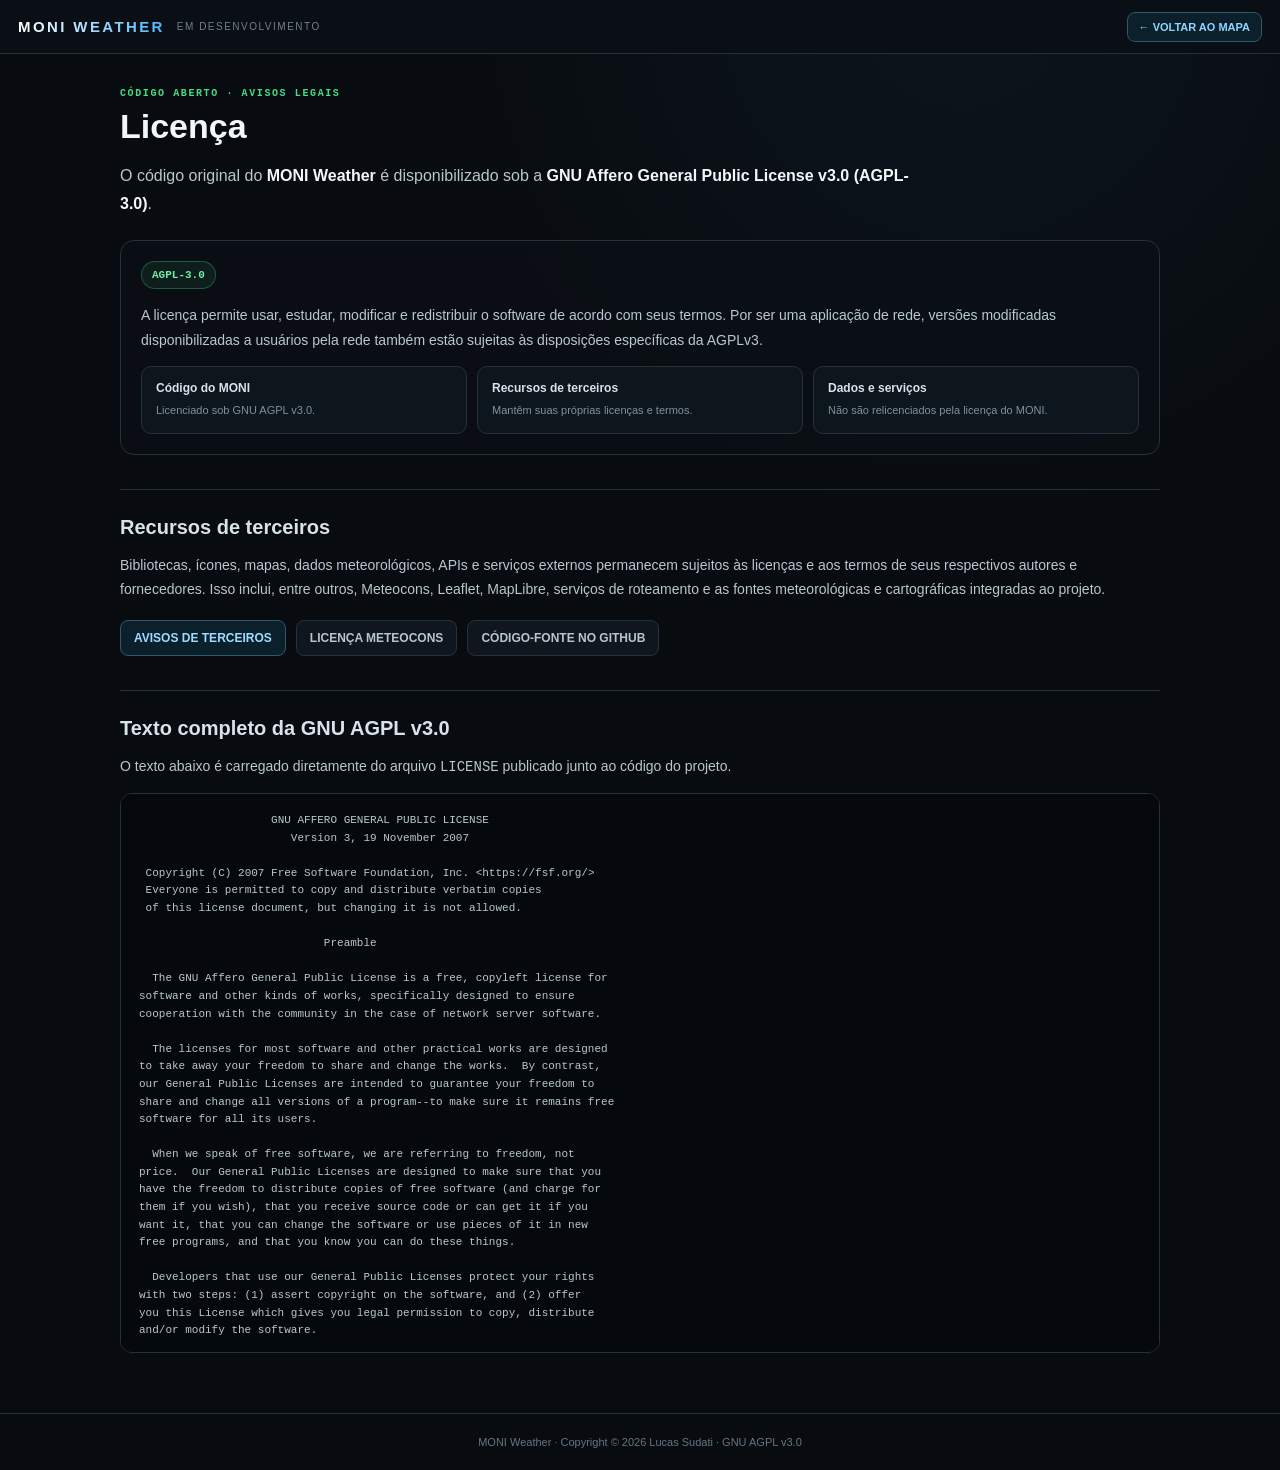
<file: license.html>
<!doctype html>
<html lang="pt-BR">
<head>
  <meta charset="utf-8">
  <meta name="viewport" content="width=device-width,initial-scale=1">
  <meta name="theme-color" content="#080d12">
  <title>Licença — MONI Weather</title>
  <style>
    :root{--bg:#080b0f;--panel:#0b1016;--line:#26313d;--text:#d8e2ea;--mut:#7f919f;--acc:#4ab8ff;--green:#43df86}
    *{box-sizing:border-box}html{background:var(--bg);color:var(--text);font-family:Inter,Segoe UI,Arial,sans-serif}body{margin:0;min-height:100vh;background:radial-gradient(circle at 75% 0,rgba(74,184,255,.06),transparent 32%),var(--bg)}
    header{height:54px;display:flex;align-items:center;justify-content:space-between;padding:0 18px;background:rgba(11,16,22,.92);border-bottom:1px solid var(--line);position:sticky;top:0;z-index:5;backdrop-filter:blur(12px)}
    .brand{display:flex;align-items:center;gap:12px}.brand b{letter-spacing:.16em;background:linear-gradient(90deg,#fff,var(--acc));-webkit-background-clip:text;background-clip:text;color:transparent;font-size:15px}.brand span{color:#70808e;font-size:10px;letter-spacing:1.5px}.back{color:#8ed5ff;text-decoration:none;border:1px solid #31576a;background:#0b202b;border-radius:8px;padding:8px 11px;font-size:11px;font-weight:800}
    main{width:min(1040px,calc(100% - 32px));margin:34px auto 60px}.eyebrow{font:700 10px Consolas,monospace;letter-spacing:.16em;color:var(--green)}h1{font-size:34px;margin:8px 0 10px;color:#f2f7fa}h2{font-size:20px;margin:34px 0 12px;padding-top:26px;border-top:1px solid var(--line)}p,li{font-size:14px;line-height:1.75;color:#b9c7d1}strong{color:#f2f7fa}.lead{font-size:16px;max-width:800px}.card{margin:22px 0;padding:20px;border:1px solid var(--line);border-radius:14px;background:rgba(11,16,22,.8)}
    .license-badge{display:inline-flex;align-items:center;gap:8px;padding:7px 10px;border:1px solid rgba(67,223,134,.3);border-radius:99px;background:rgba(67,223,134,.08);color:#73e9a7;font:700 11px Consolas,monospace}.grid{display:grid;grid-template-columns:repeat(3,1fr);gap:10px;margin-top:14px}.mini{padding:14px;border:1px solid var(--line);border-radius:10px;background:#0d151d}.mini b{display:block;font-size:12px;margin-bottom:5px}.mini span{font-size:11px;line-height:1.5;color:var(--mut)}
    .actions{display:flex;flex-wrap:wrap;gap:10px;margin:18px 0}.btn{display:inline-block;color:#9edcff;text-decoration:none;border:1px solid #31576a;background:#0b202b;border-radius:8px;padding:10px 13px;font-size:12px;font-weight:800}.btn.secondary{background:#10161d;color:#b7c5cf;border-color:var(--line)}
    pre{white-space:pre-wrap;word-break:break-word;margin:0;padding:18px;background:#05090d;border:1px solid var(--line);border-radius:12px;color:#b9c7d1;font:11px/1.6 Consolas,monospace;max-height:560px;overflow:auto}.loading{color:var(--mut)}footer{border-top:1px solid var(--line);padding:22px 16px;text-align:center;color:#667784;font-size:11px}a{color:#66c7ff}
    @media(max-width:700px){header{padding:0 12px}.brand span{display:none}main{width:min(100% - 22px,1040px);margin-top:22px}h1{font-size:27px}.grid{grid-template-columns:1fr}.lead{font-size:14px}.back{padding:7px 9px}}
  </style>
</head>
<body>
<header>
  <div class="brand"><b>MONI WEATHER</b><span>EM DESENVOLVIMENTO</span></div>
  <a class="back" href="index.html">← VOLTAR AO MAPA</a>
</header>
<main>
  <div class="eyebrow">CÓDIGO ABERTO · AVISOS LEGAIS</div>
  <h1>Licença</h1>
  <p class="lead">O código original do <strong>MONI Weather</strong> é disponibilizado sob a <strong>GNU Affero General Public License v3.0 (AGPL-3.0)</strong>.</p>
  <div class="card">
    <span class="license-badge">AGPL-3.0</span>
    <p>A licença permite usar, estudar, modificar e redistribuir o software de acordo com seus termos. Por ser uma aplicação de rede, versões modificadas disponibilizadas a usuários pela rede também estão sujeitas às disposições específicas da AGPLv3.</p>
    <div class="grid">
      <div class="mini"><b>Código do MONI</b><span>Licenciado sob GNU AGPL v3.0.</span></div>
      <div class="mini"><b>Recursos de terceiros</b><span>Mantêm suas próprias licenças e termos.</span></div>
      <div class="mini"><b>Dados e serviços</b><span>Não são relicenciados pela licença do MONI.</span></div>
    </div>
  </div>

  <h2>Recursos de terceiros</h2>
  <p>Bibliotecas, ícones, mapas, dados meteorológicos, APIs e serviços externos permanecem sujeitos às licenças e aos termos de seus respectivos autores e fornecedores. Isso inclui, entre outros, Meteocons, Leaflet, MapLibre, serviços de roteamento e as fontes meteorológicas e cartográficas integradas ao projeto.</p>
  <div class="actions">
    <a class="btn" href="THIRD_PARTY_NOTICES.md">AVISOS DE TERCEIROS</a>
    <a class="btn secondary" href="METEOCONS-LICENSE.txt">LICENÇA METEOCONS</a>
    <a class="btn secondary" href="https://github.com/LucasSudati/moni-weather" target="_blank" rel="noopener">CÓDIGO-FONTE NO GITHUB</a>
  </div>

  <h2>Texto completo da GNU AGPL v3.0</h2>
  <p>O texto abaixo é carregado diretamente do arquivo <code>LICENSE</code> publicado junto ao código do projeto.</p>
  <pre id="licenseText" class="loading">Carregando LICENSE…</pre>
</main>
<footer>MONI Weather · Copyright © 2026 Lucas Sudati · GNU AGPL v3.0</footer>
<script>
fetch('LICENSE',{cache:'no-store'}).then(function(r){if(!r.ok)throw new Error();return r.text()}).then(function(t){var el=document.getElementById('licenseText');el.textContent=t;el.classList.remove('loading')}).catch(function(){var el=document.getElementById('licenseText');el.textContent='O arquivo LICENSE não pôde ser carregado nesta página. Consulte o texto oficial no repositório do MONI Weather.';el.classList.remove('loading')});
</script>
</body>
</html>
</file>
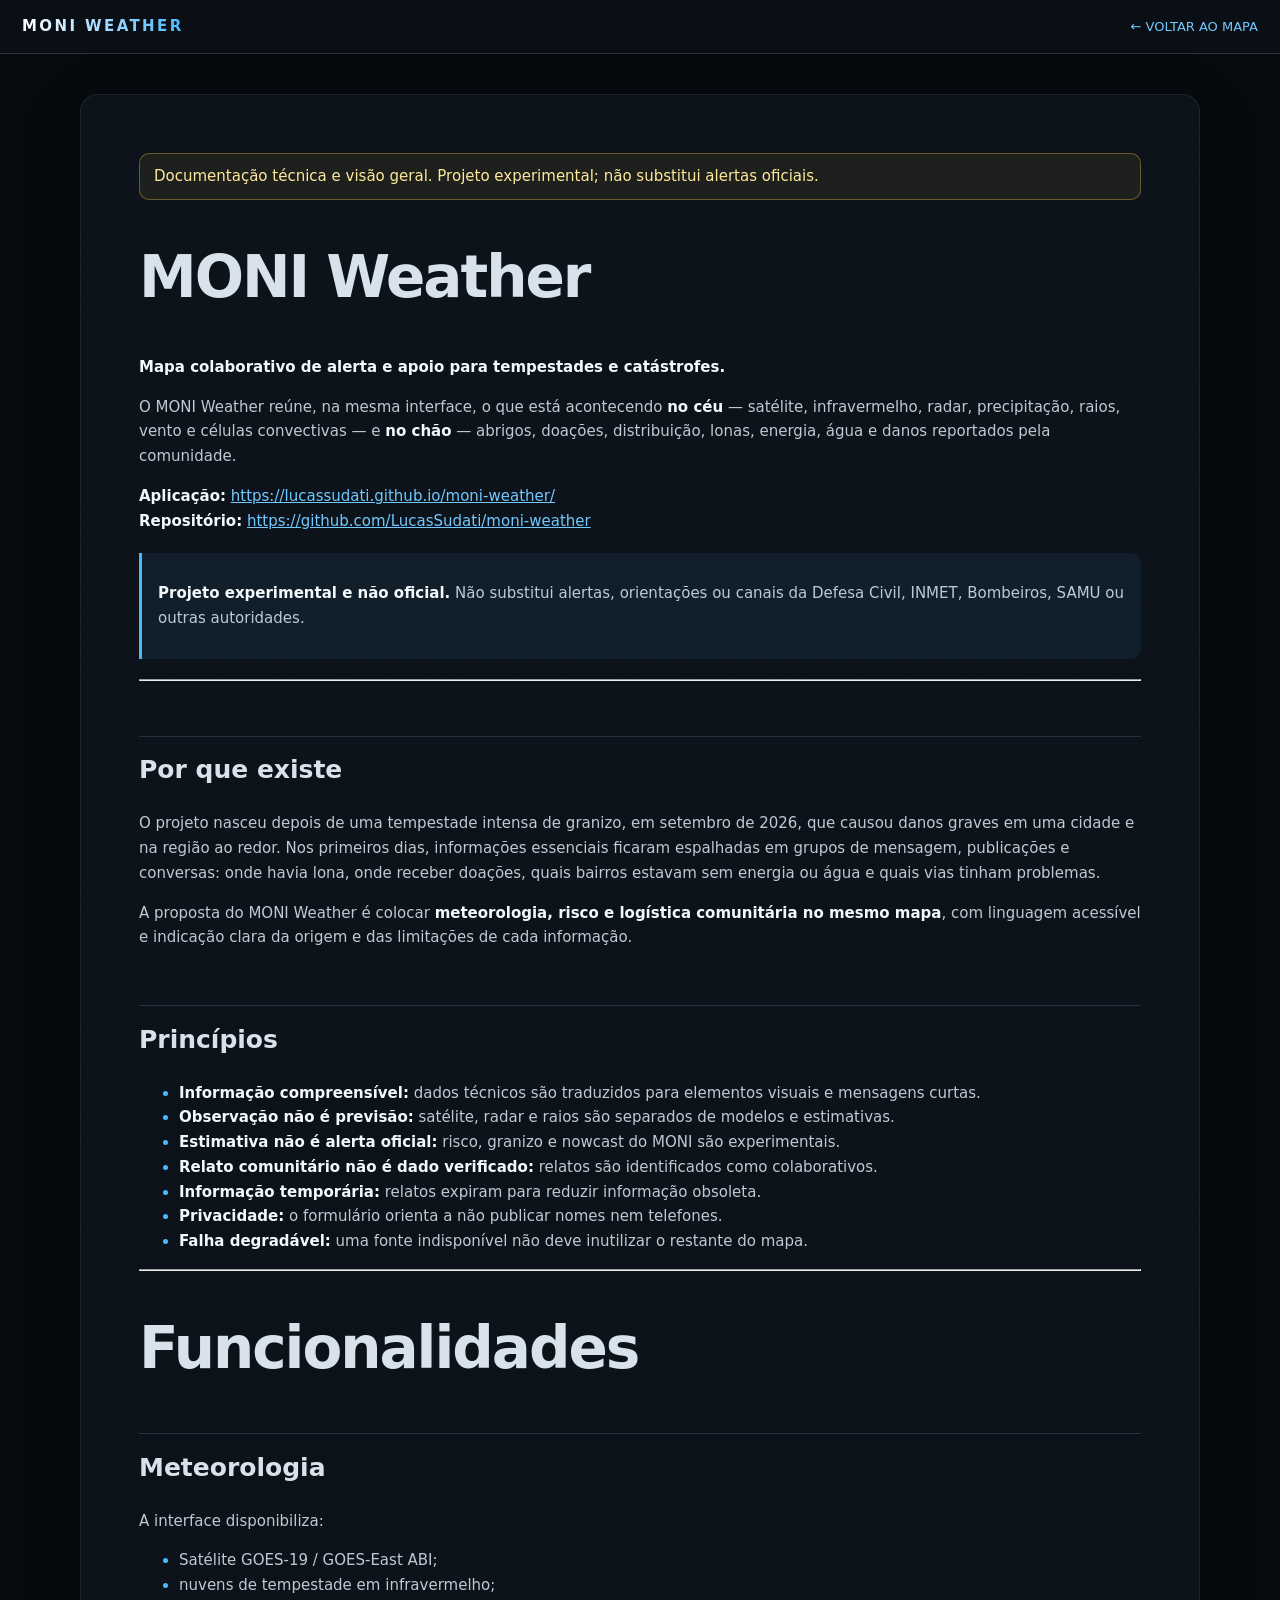
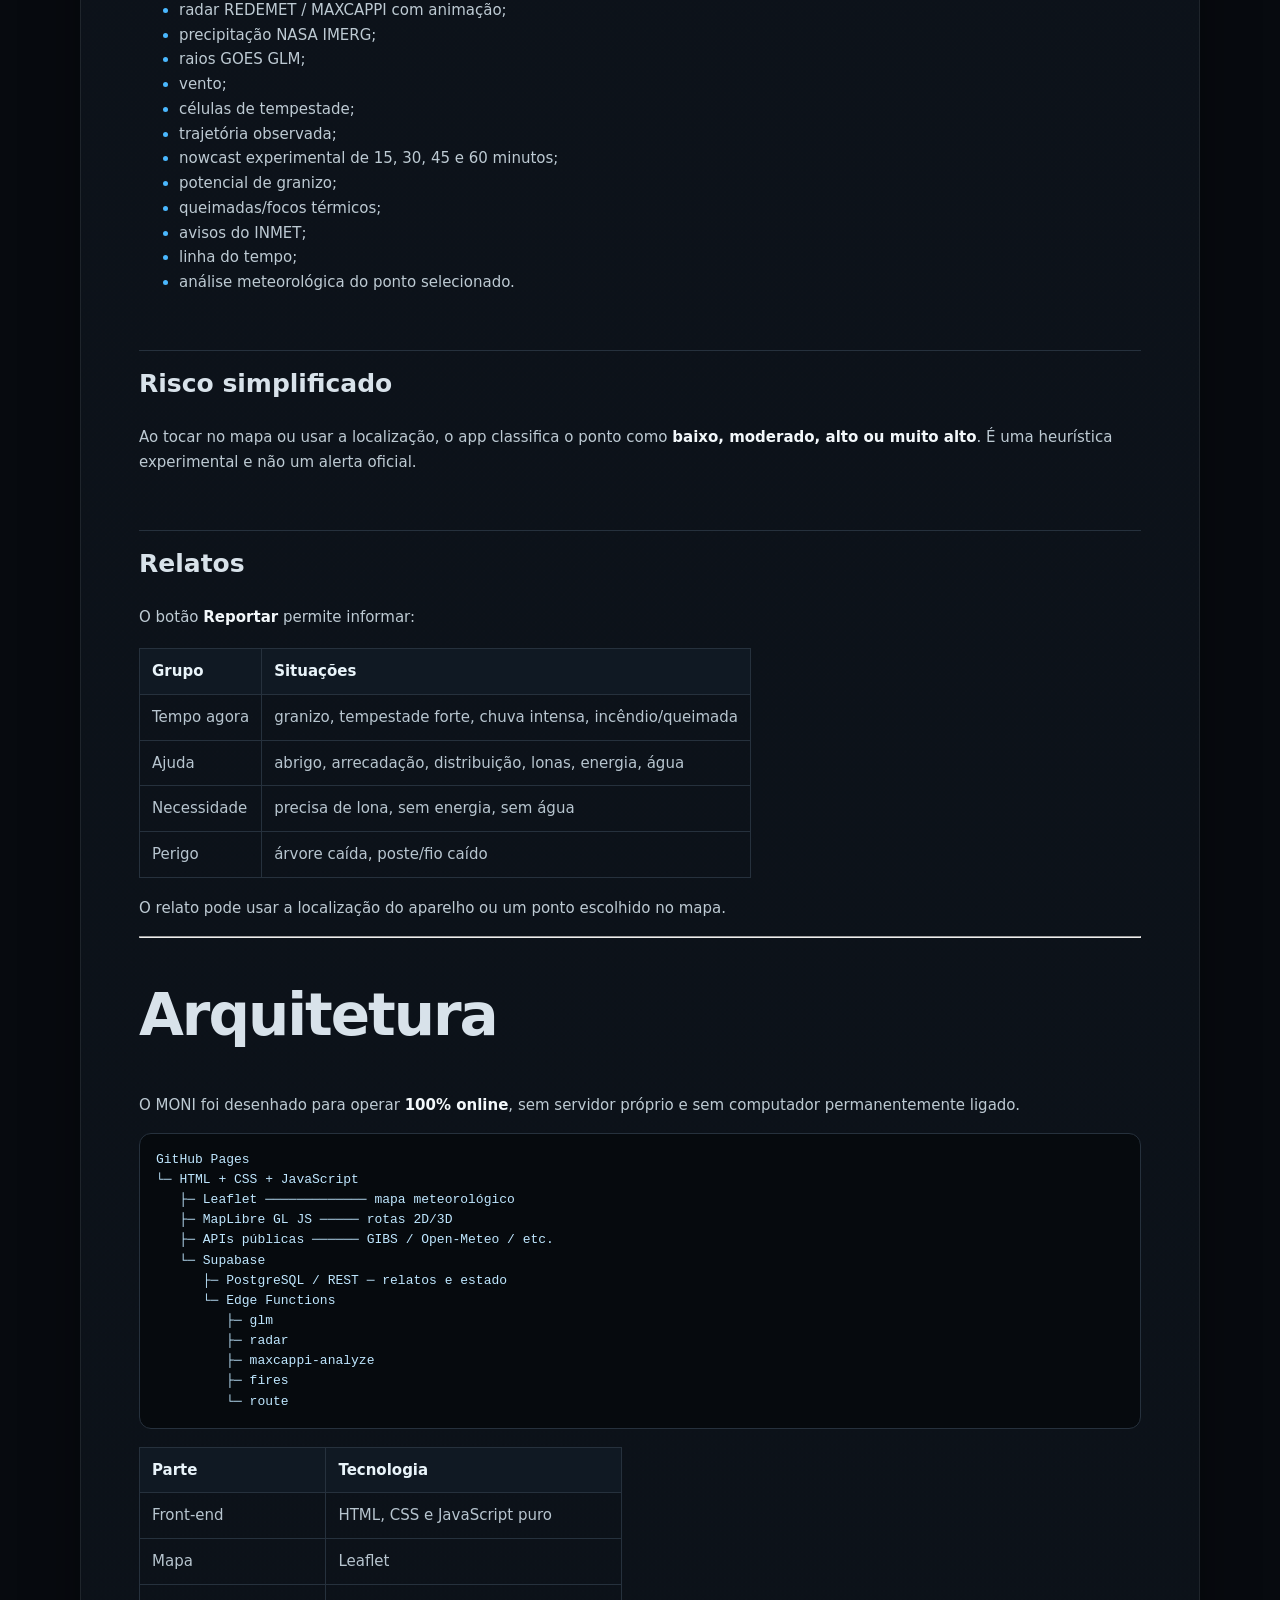
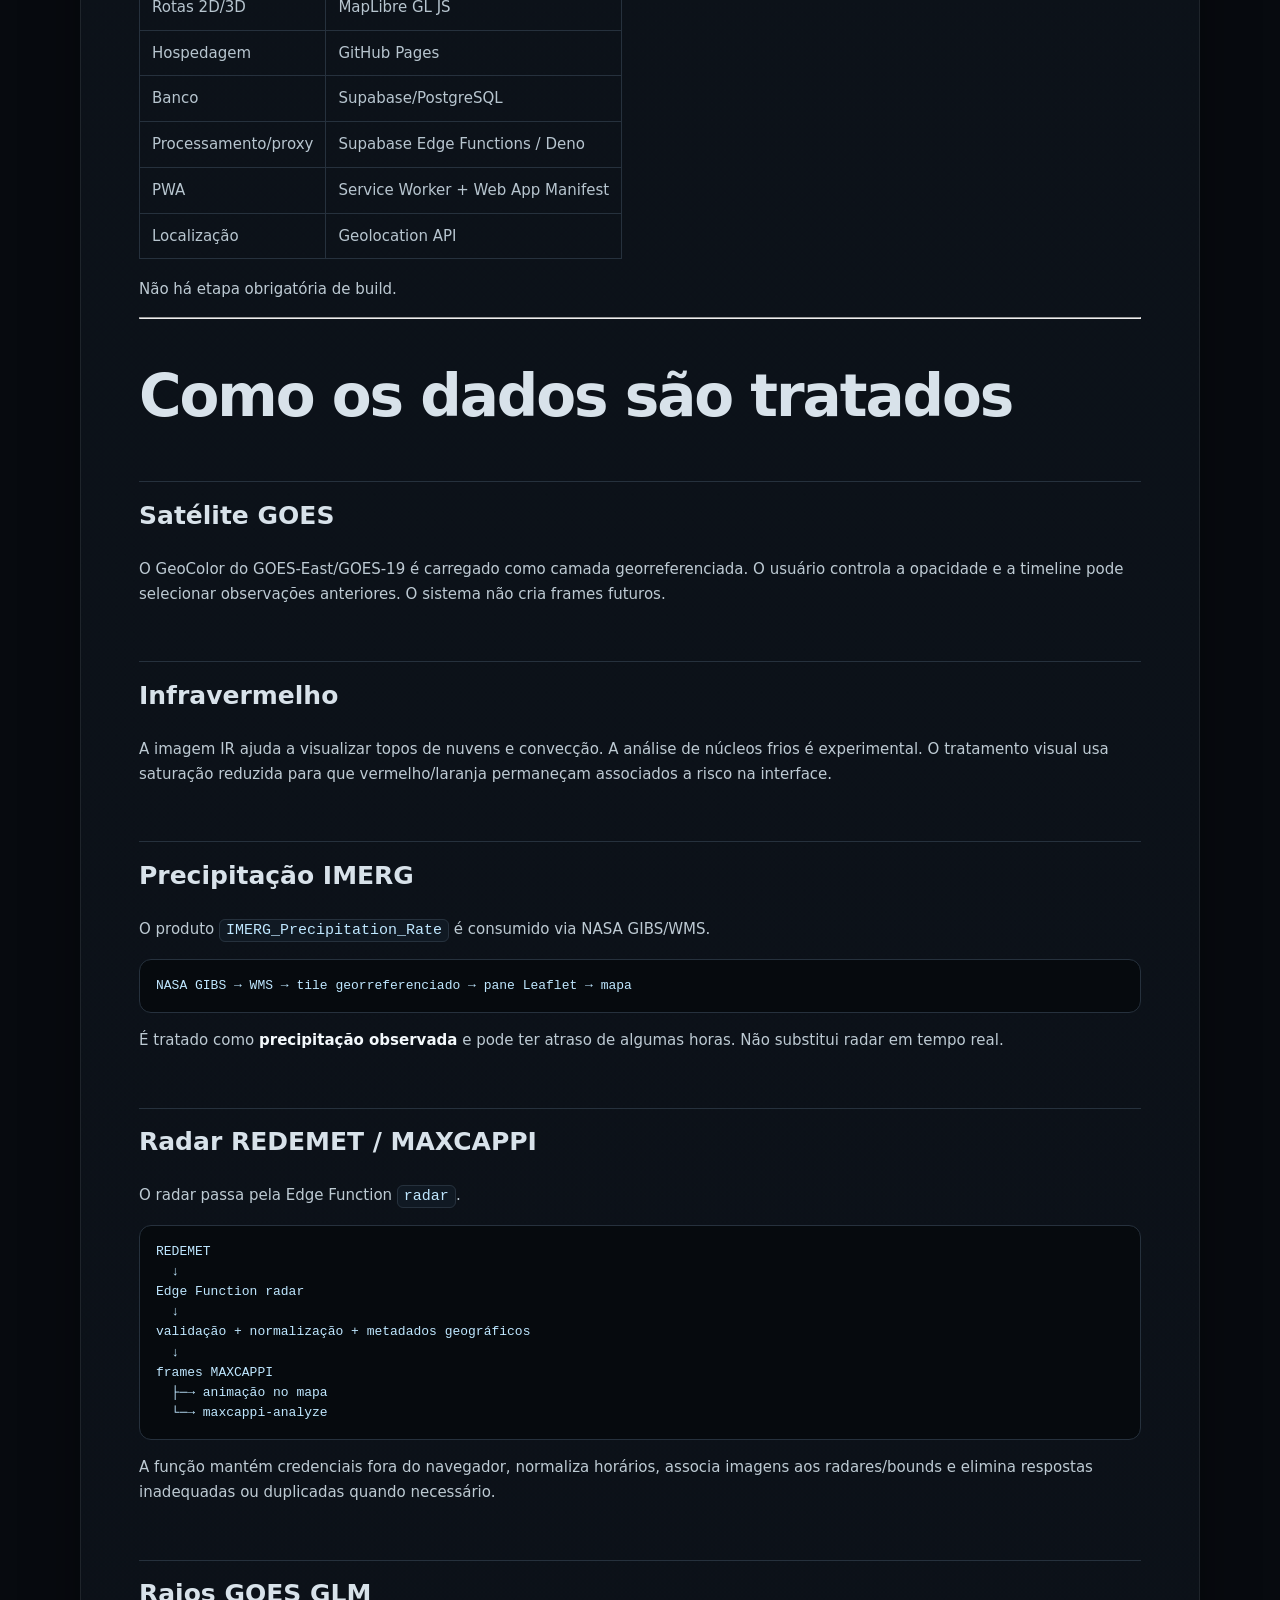
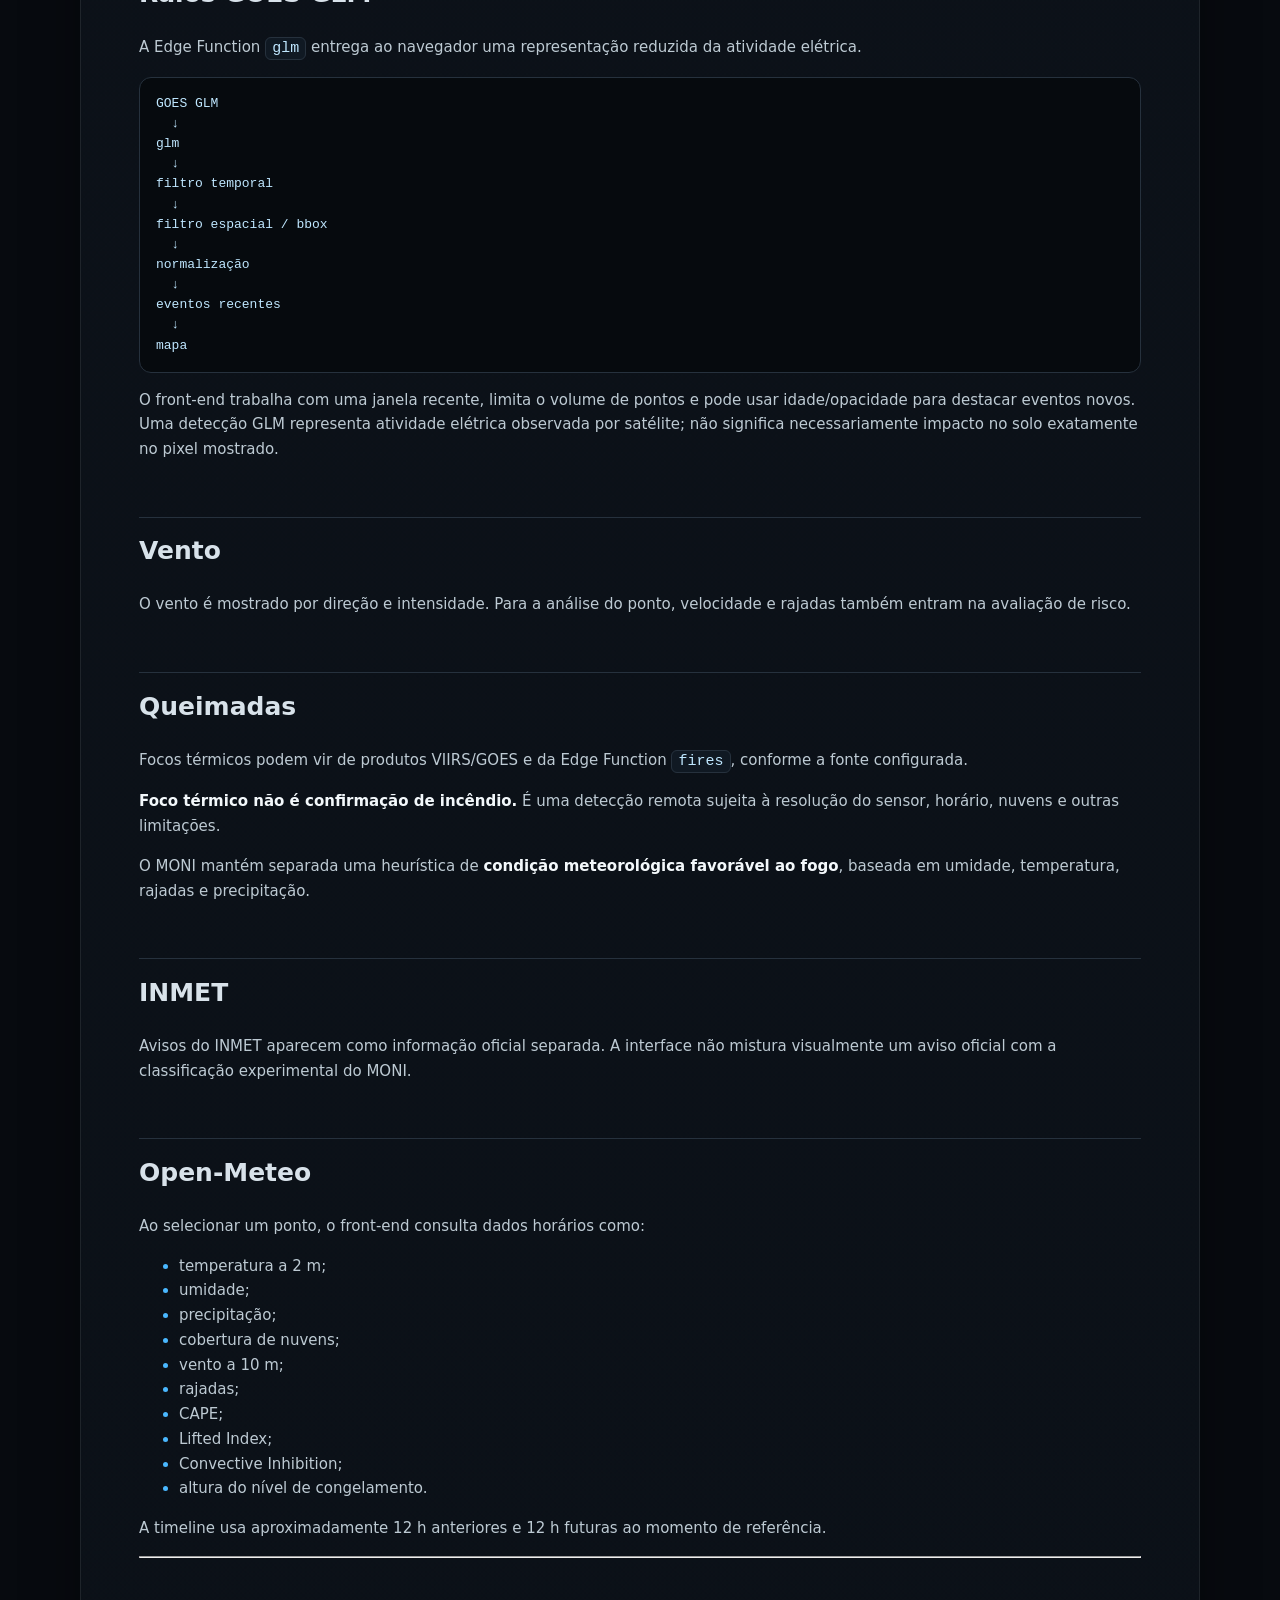
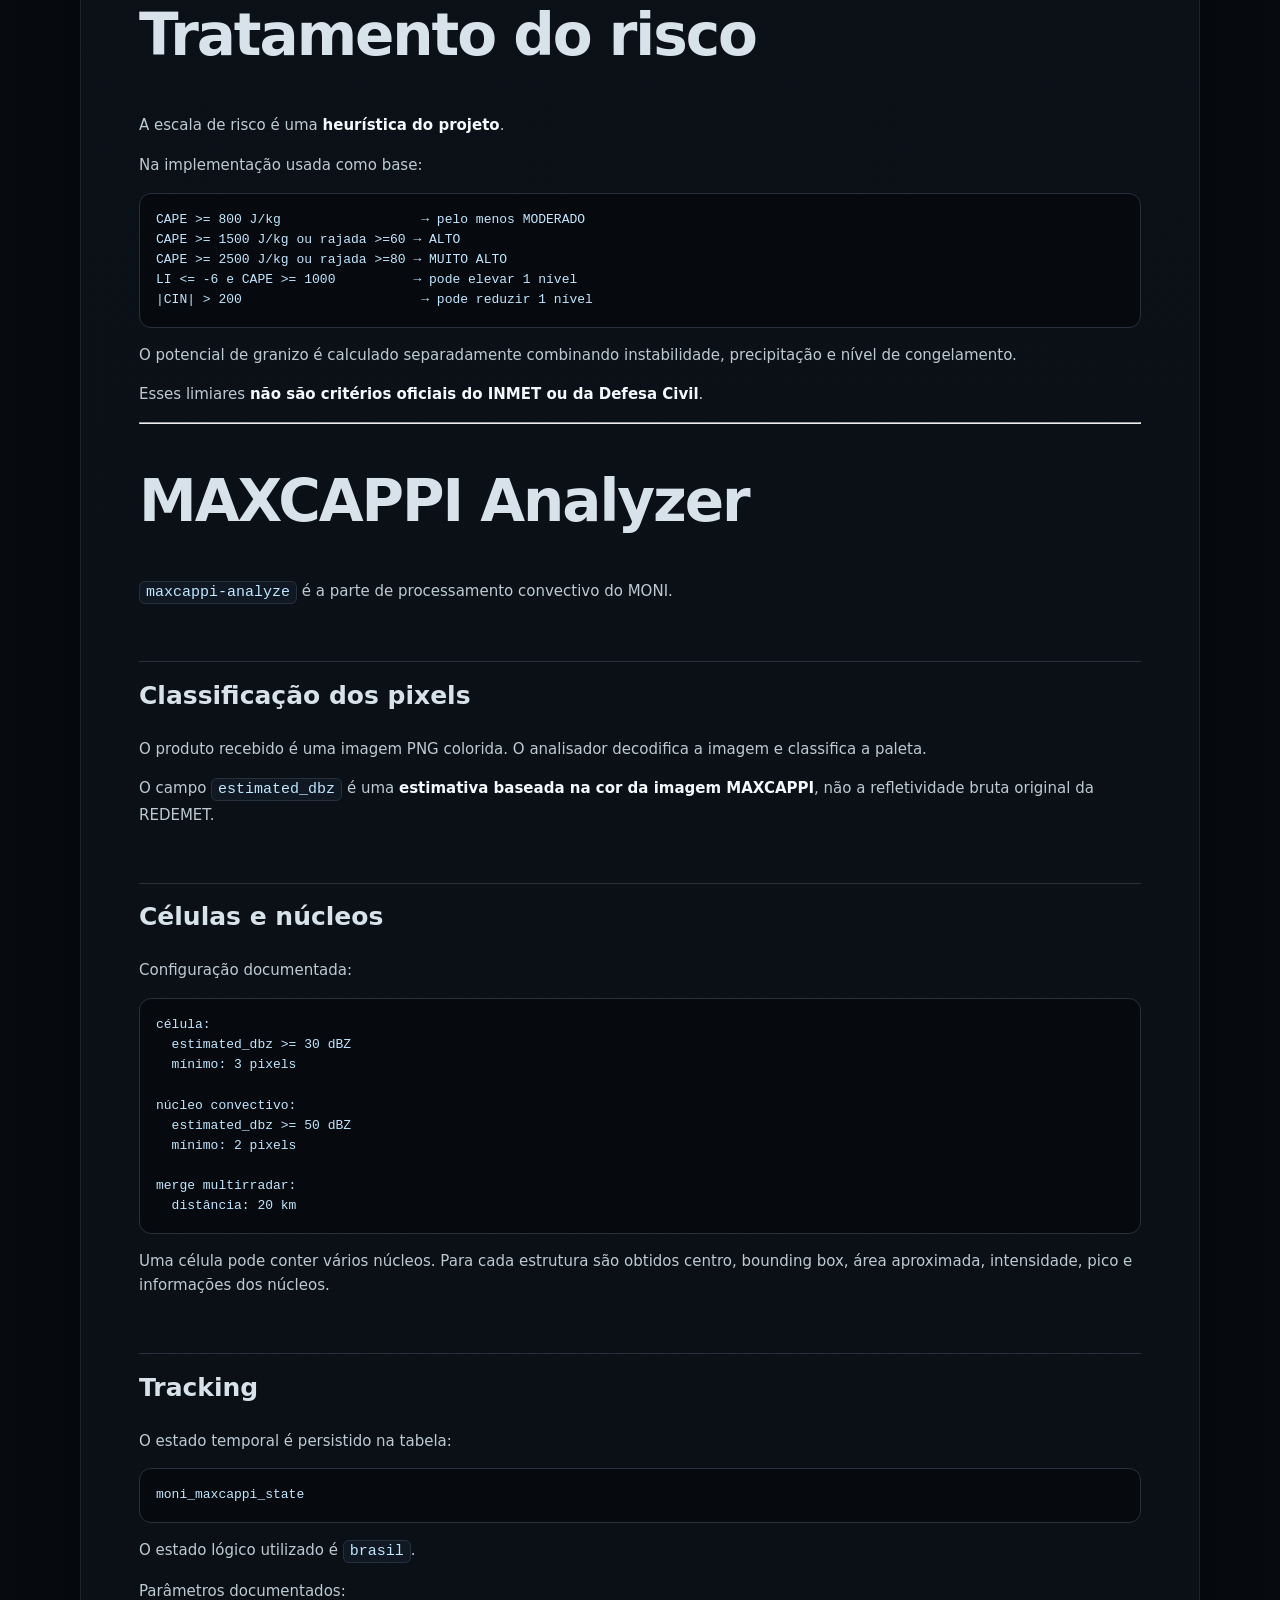
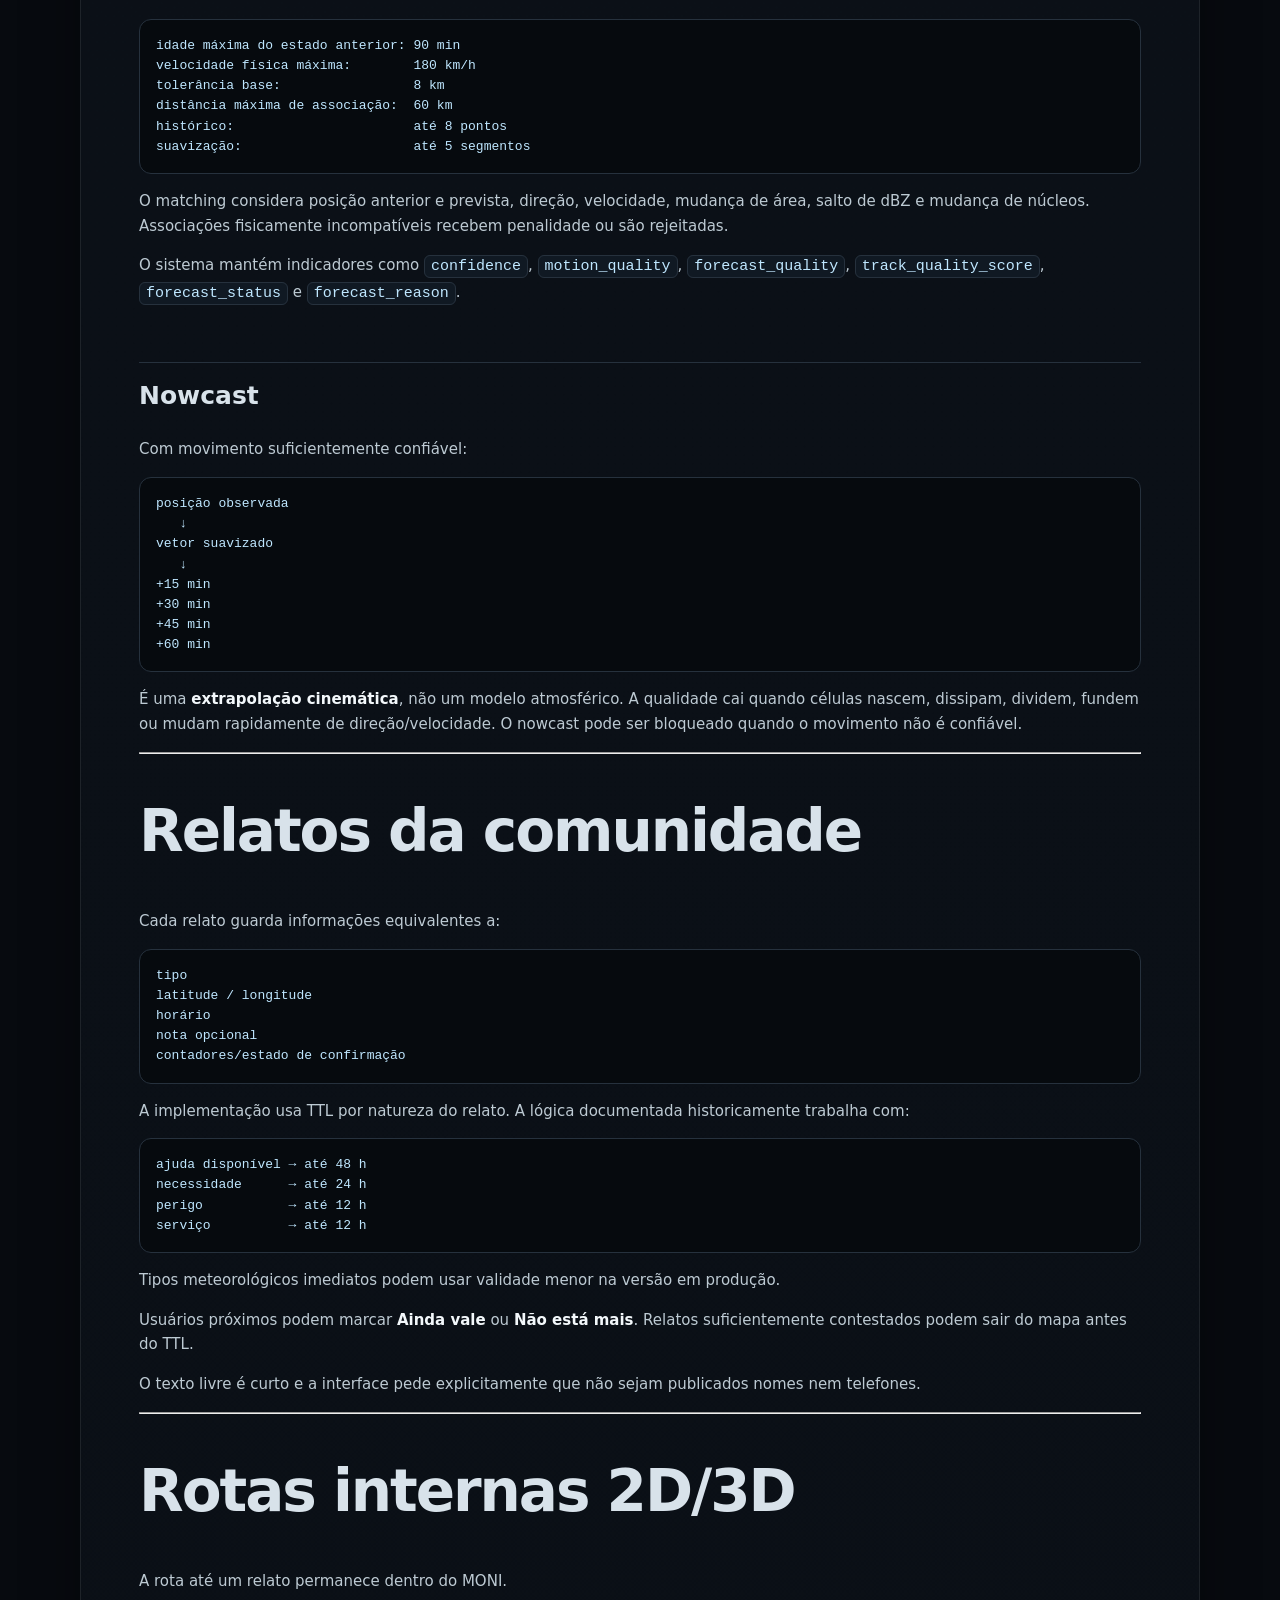
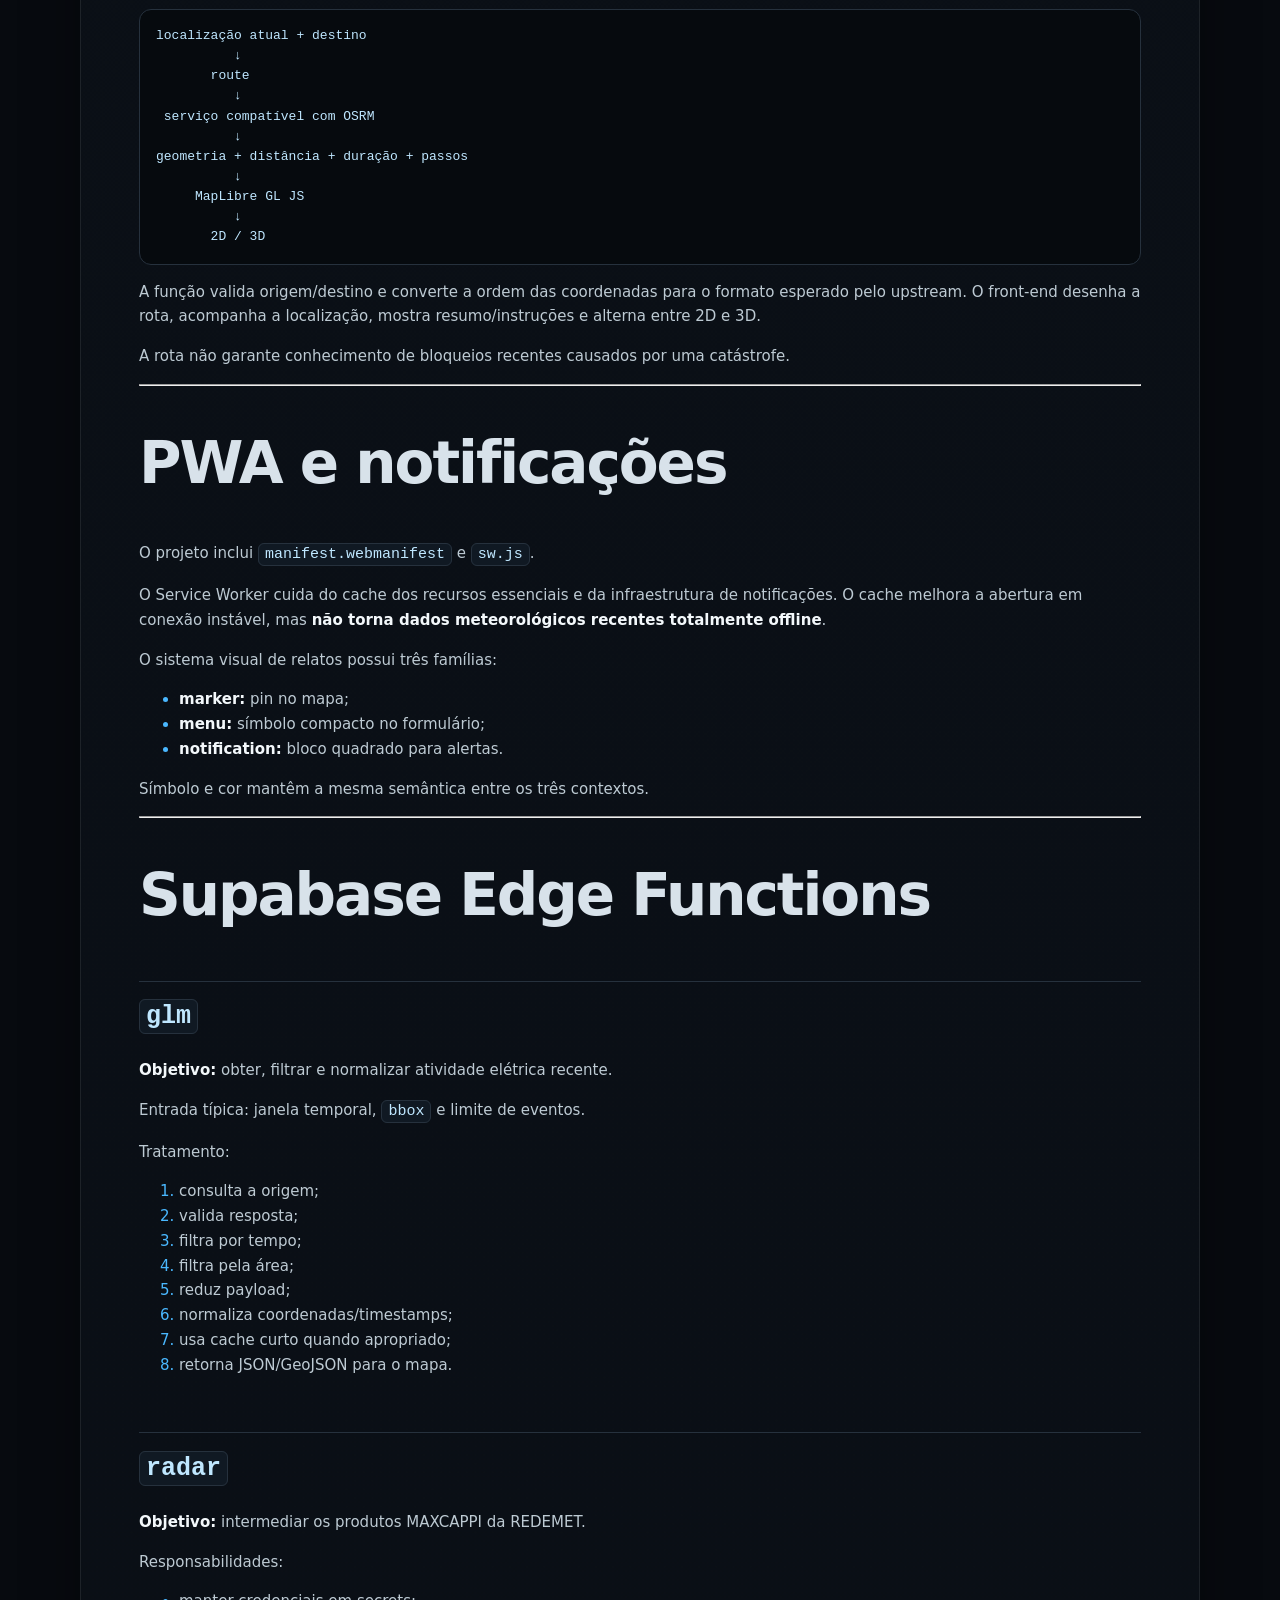
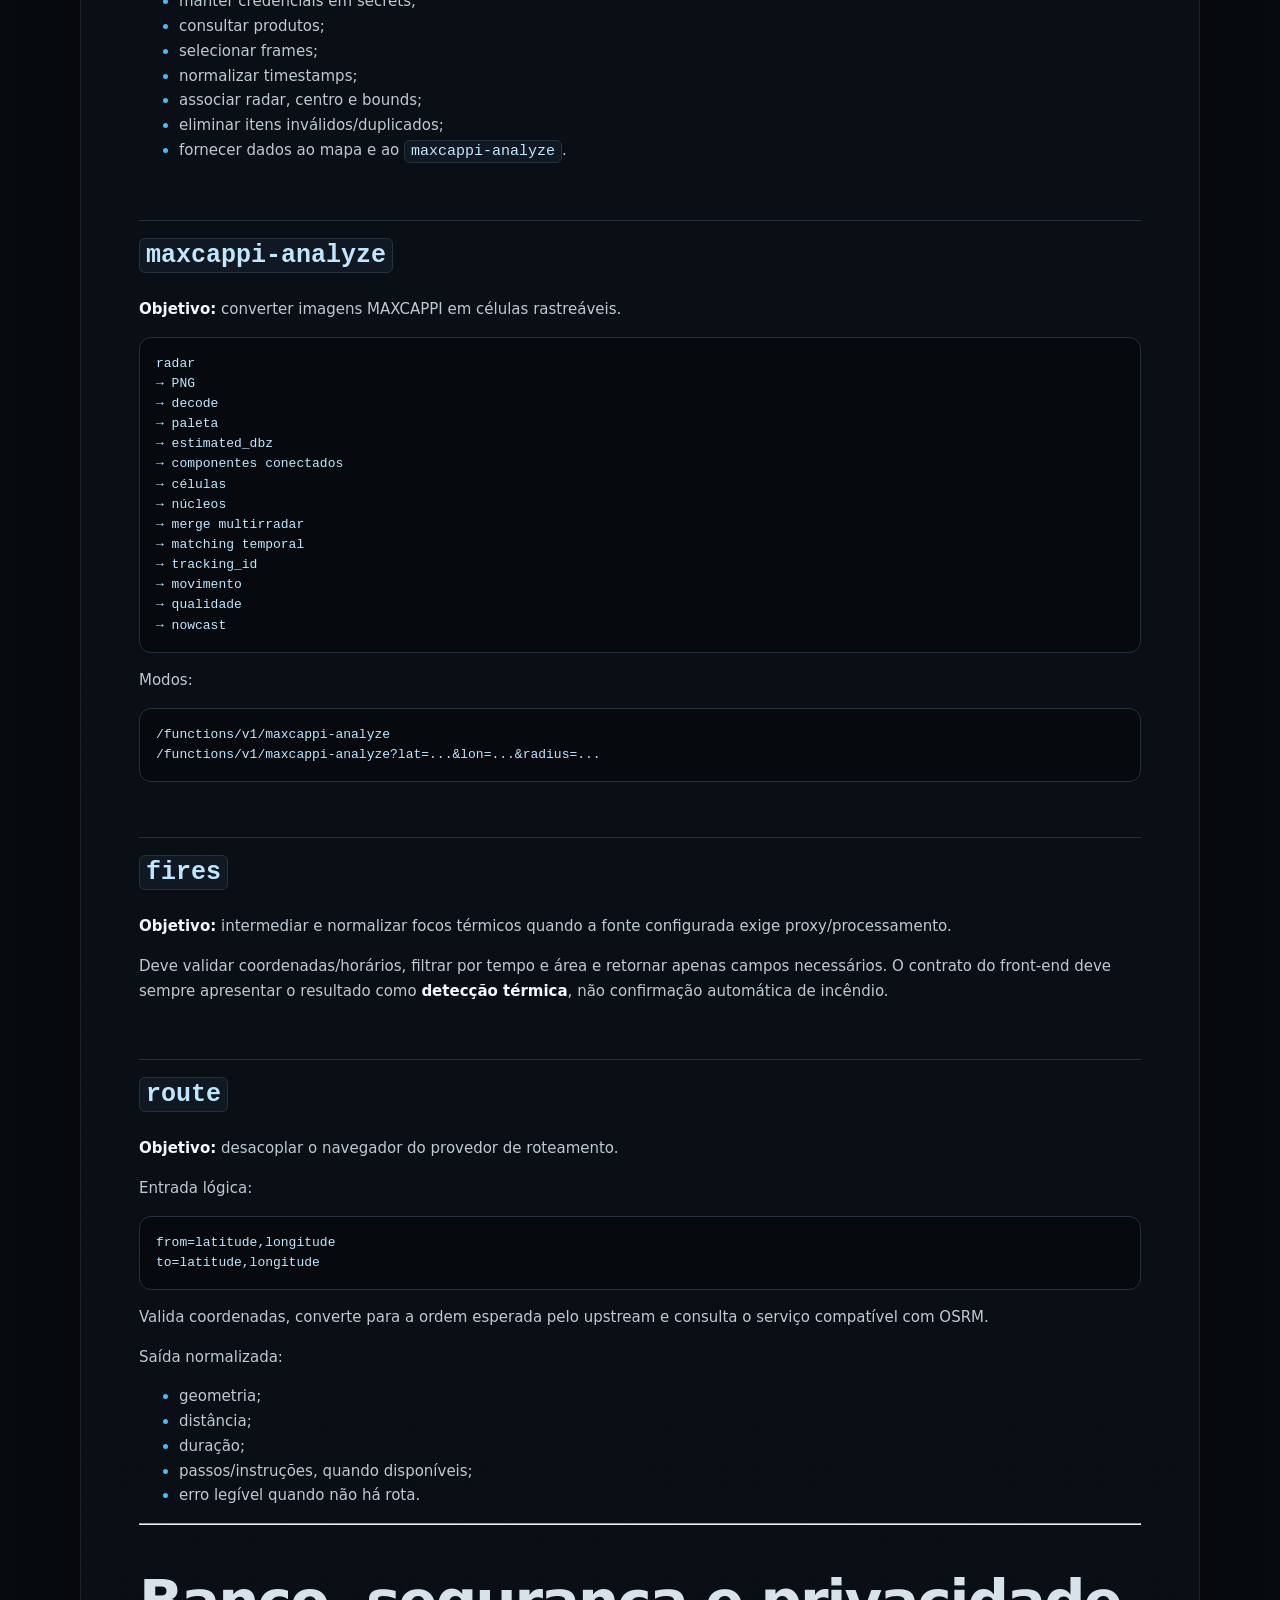
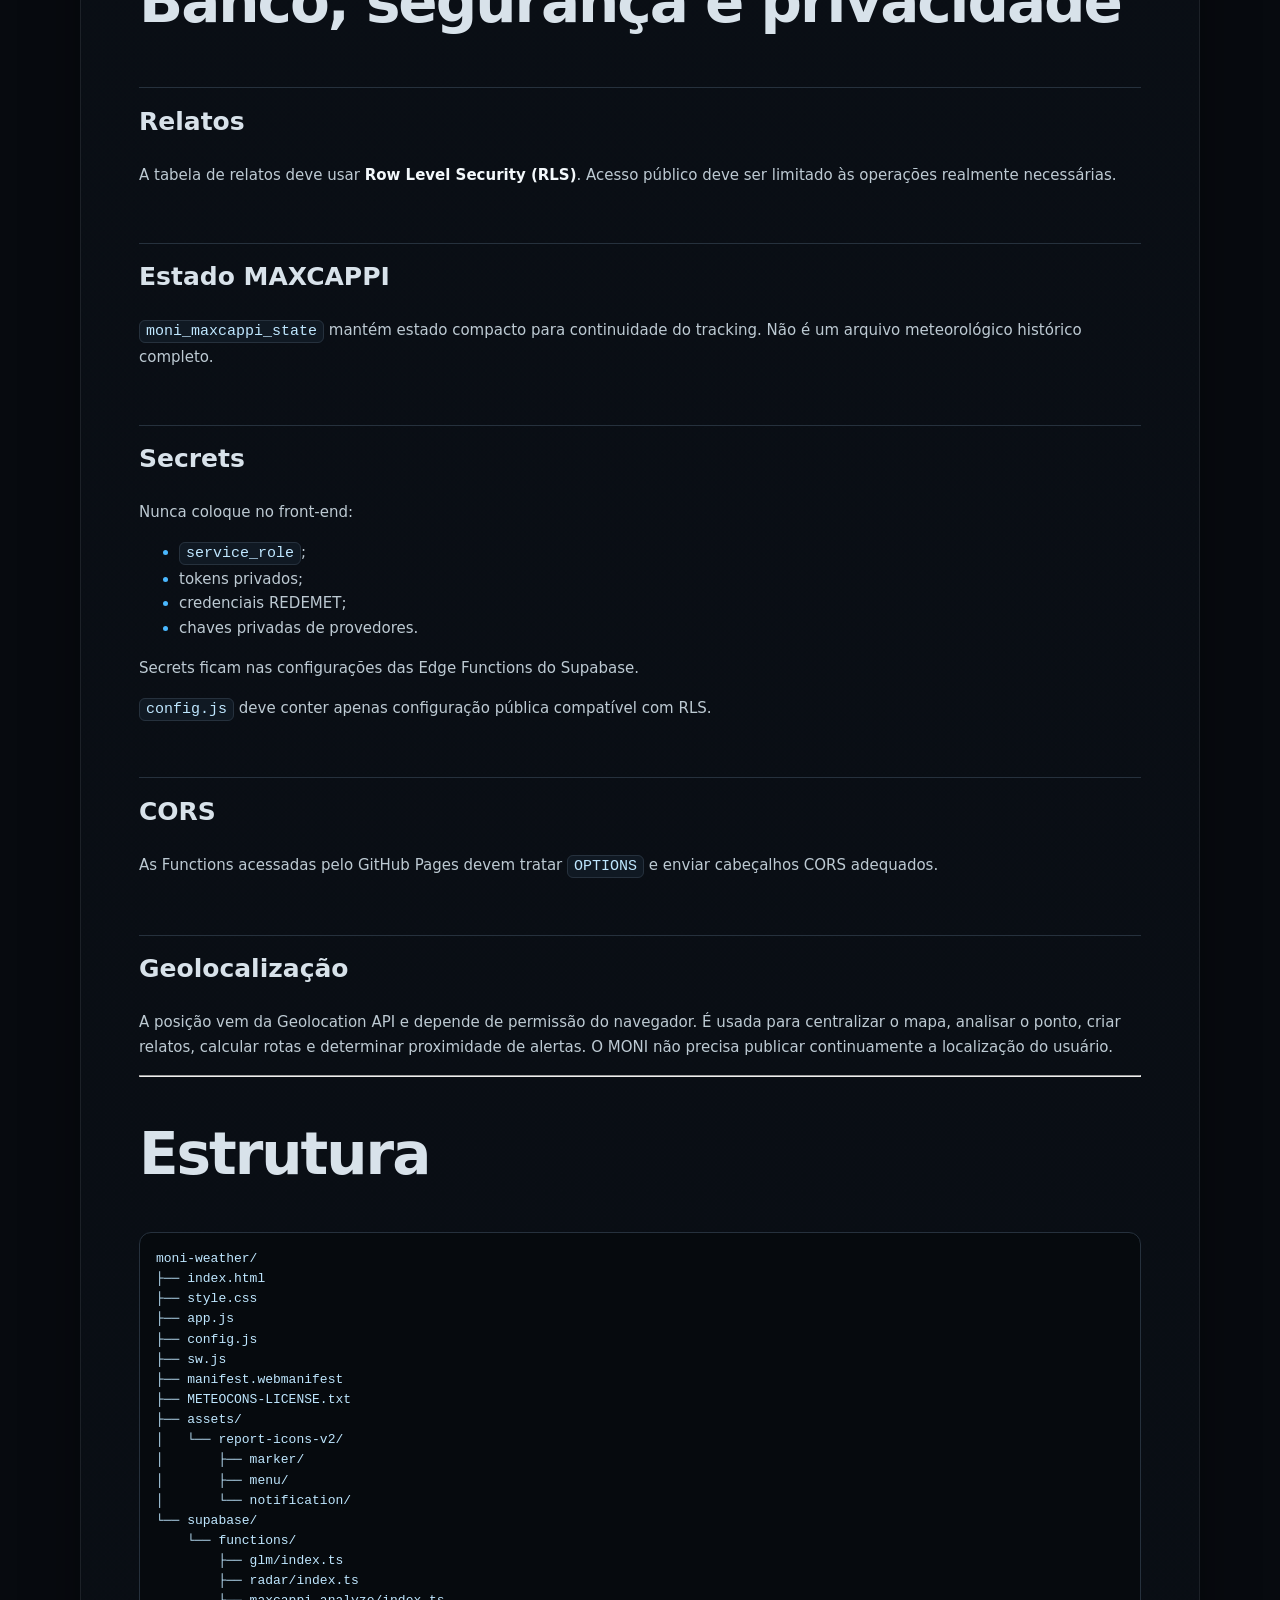
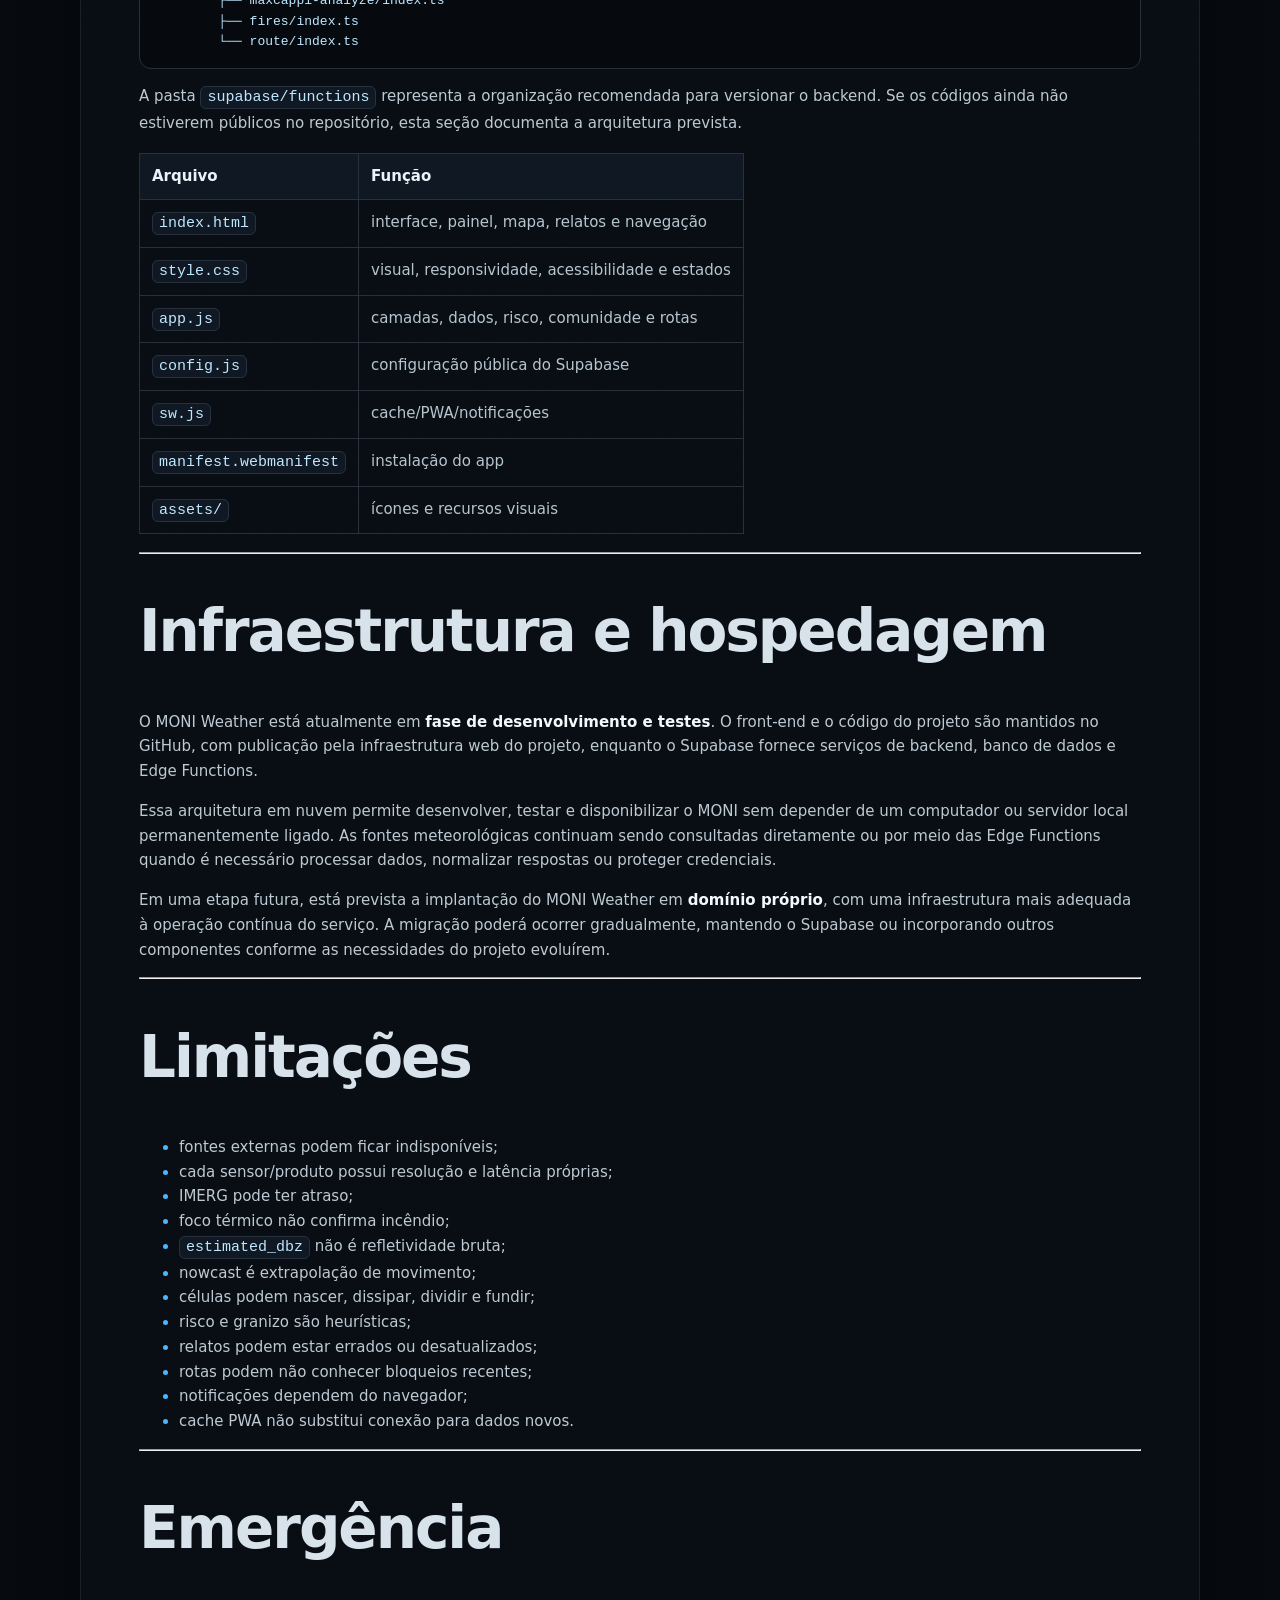
<file: moni-weather-documentacao.html>
<!doctype html><html lang="pt-BR"><head><meta charset="utf-8">
<meta name="viewport" content="width=device-width,initial-scale=1"><meta name="theme-color" content="#080d12">
<title>Documentação — MONI Weather</title>
<style>
:root{--bg:#070a0f;--panel:#0e151d;--line:#26313d;--text:#d8e2ea;--mut:#8b9aa8;--acc:#4ab8ff}
*{box-sizing:border-box}html{scroll-behavior:smooth}body{margin:0;background:var(--bg);color:var(--text);font:15px/1.65 Inter,system-ui,-apple-system,"Segoe UI",sans-serif}
header{position:sticky;top:0;z-index:10;display:flex;justify-content:space-between;align-items:center;padding:14px 22px;background:#0b1016e8;border-bottom:1px solid var(--line);backdrop-filter:blur(14px)}
.brand{font-weight:800;letter-spacing:.16em;background:linear-gradient(90deg,#fff,var(--acc));-webkit-background-clip:text;background-clip:text;color:transparent}a{color:#72c9ff}header a{text-decoration:none;font-size:13px}
main{width:min(1120px,calc(100% - 32px));margin:auto;padding:40px 0 80px}article{background:linear-gradient(180deg,#0e151dd8,#090e14d8);border:1px solid #ffffff14;border-radius:18px;padding:clamp(22px,5vw,58px);box-shadow:0 18px 60px #0005}
h1{font-size:clamp(34px,6vw,58px);line-height:1.02;letter-spacing:-.035em}h2{margin-top:2.2em;padding-top:.5em;border-top:1px solid var(--line);font-size:25px}h3{margin-top:1.8em;color:#eef8fc}
p,li{color:#bdcad3}strong{color:#f3f8fb}blockquote{margin:20px 0;padding:13px 16px;border-left:3px solid var(--acc);background:#4ab8ff12;border-radius:0 10px 10px 0}
pre{overflow:auto;padding:16px;background:#060a0e;border:1px solid var(--line);border-radius:12px;color:#bfe7ff;font:13px/1.55 ui-monospace,Consolas,monospace}code{font-family:ui-monospace,Consolas,monospace;color:#bfe7ff}:not(pre)>code{padding:2px 6px;background:#101923;border:1px solid var(--line);border-radius:6px}
table{width:100%;border-collapse:collapse;margin:18px 0;display:block;overflow:auto}th,td{padding:10px 12px;border:1px solid var(--line);text-align:left;vertical-align:top}th{background:#101923;color:#e9f4fa}td{color:#b7c5cf}li::marker{color:var(--acc)}input[type=checkbox]{accent-color:var(--acc)}
.notice{padding:10px 14px;border:1px solid #ffd34d55;background:#ffd34d12;border-radius:10px;color:#ffe89a}
@media(max-width:700px){header{padding:12px 14px}header a{display:none}main{width:calc(100% - 16px);padding:16px 0 40px}article{padding:20px;border-radius:14px}}
</style></head><body><header><div class="brand">MONI WEATHER</div><a href="./">← VOLTAR AO MAPA</a></header>
<main><article><div class="notice">Documentação técnica e visão geral. Projeto experimental; não substitui alertas oficiais.</div>
<h1 id="moni-weather">MONI Weather</h1>
<p><strong>Mapa colaborativo de alerta e apoio para tempestades e
catástrofes.</strong></p>
<p>O MONI Weather reúne, na mesma interface, o que está acontecendo
<strong>no céu</strong> — satélite, infravermelho, radar, precipitação,
raios, vento e células convectivas — e <strong>no chão</strong> —
abrigos, doações, distribuição, lonas, energia, água e danos reportados
pela comunidade.</p>
<p><strong>Aplicação:</strong> <a
href="https://lucassudati.github.io/moni-weather/">https://lucassudati.github.io/moni-weather/</a><br />
<strong>Repositório:</strong> <a
href="https://github.com/LucasSudati/moni-weather">https://github.com/LucasSudati/moni-weather</a></p>
<blockquote>
<p><strong>Projeto experimental e não oficial.</strong> Não substitui
alertas, orientações ou canais da Defesa Civil, INMET, Bombeiros, SAMU
ou outras autoridades.</p>
</blockquote>
<hr />
<h2 id="por-que-existe">Por que existe</h2>
<p>O projeto nasceu depois de uma tempestade intensa de granizo, em
setembro de 2026, que causou danos graves em uma cidade e na região ao
redor. Nos primeiros dias, informações essenciais ficaram espalhadas em
grupos de mensagem, publicações e conversas: onde havia lona, onde
receber doações, quais bairros estavam sem energia ou água e quais vias
tinham problemas.</p>
<p>A proposta do MONI Weather é colocar <strong>meteorologia, risco e
logística comunitária no mesmo mapa</strong>, com linguagem acessível e
indicação clara da origem e das limitações de cada informação.</p>
<h2 id="princípios">Princípios</h2>
<ul>
<li><strong>Informação compreensível:</strong> dados técnicos são
traduzidos para elementos visuais e mensagens curtas.</li>
<li><strong>Observação não é previsão:</strong> satélite, radar e raios
são separados de modelos e estimativas.</li>
<li><strong>Estimativa não é alerta oficial:</strong> risco, granizo e
nowcast do MONI são experimentais.</li>
<li><strong>Relato comunitário não é dado verificado:</strong> relatos
são identificados como colaborativos.</li>
<li><strong>Informação temporária:</strong> relatos expiram para reduzir
informação obsoleta.</li>
<li><strong>Privacidade:</strong> o formulário orienta a não publicar
nomes nem telefones.</li>
<li><strong>Falha degradável:</strong> uma fonte indisponível não deve
inutilizar o restante do mapa.</li>
</ul>
<hr />
<h1 id="funcionalidades">Funcionalidades</h1>
<h2 id="meteorologia">Meteorologia</h2>
<p>A interface disponibiliza:</p>
<ul>
<li>Satélite GOES-19 / GOES-East ABI;</li>
<li>nuvens de tempestade em infravermelho;</li>
<li>radar REDEMET / MAXCAPPI com animação;</li>
<li>precipitação NASA IMERG;</li>
<li>raios GOES GLM;</li>
<li>vento;</li>
<li>células de tempestade;</li>
<li>trajetória observada;</li>
<li>nowcast experimental de 15, 30, 45 e 60 minutos;</li>
<li>potencial de granizo;</li>
<li>queimadas/focos térmicos;</li>
<li>avisos do INMET;</li>
<li>linha do tempo;</li>
<li>análise meteorológica do ponto selecionado.</li>
</ul>
<h2 id="risco-simplificado">Risco simplificado</h2>
<p>Ao tocar no mapa ou usar a localização, o app classifica o ponto como
<strong>baixo, moderado, alto ou muito alto</strong>. É uma heurística
experimental e não um alerta oficial.</p>
<h2 id="relatos">Relatos</h2>
<p>O botão <strong>Reportar</strong> permite informar:</p>
<table>
<thead>
<tr class="header">
<th>Grupo</th>
<th>Situações</th>
</tr>
</thead>
<tbody>
<tr class="odd">
<td>Tempo agora</td>
<td>granizo, tempestade forte, chuva intensa, incêndio/queimada</td>
</tr>
<tr class="even">
<td>Ajuda</td>
<td>abrigo, arrecadação, distribuição, lonas, energia, água</td>
</tr>
<tr class="odd">
<td>Necessidade</td>
<td>precisa de lona, sem energia, sem água</td>
</tr>
<tr class="even">
<td>Perigo</td>
<td>árvore caída, poste/fio caído</td>
</tr>
</tbody>
</table>
<p>O relato pode usar a localização do aparelho ou um ponto escolhido no
mapa.</p>
<hr />
<h1 id="arquitetura">Arquitetura</h1>
<p>O MONI foi desenhado para operar <strong>100% online</strong>, sem
servidor próprio e sem computador permanentemente ligado.</p>
<pre class="text"><code>GitHub Pages
└─ HTML + CSS + JavaScript
   ├─ Leaflet ───────────── mapa meteorológico
   ├─ MapLibre GL JS ───── rotas 2D/3D
   ├─ APIs públicas ────── GIBS / Open-Meteo / etc.
   └─ Supabase
      ├─ PostgreSQL / REST ─ relatos e estado
      └─ Edge Functions
         ├─ glm
         ├─ radar
         ├─ maxcappi-analyze
         ├─ fires
         └─ route</code></pre>
<table>
<thead>
<tr class="header">
<th>Parte</th>
<th>Tecnologia</th>
</tr>
</thead>
<tbody>
<tr class="odd">
<td>Front-end</td>
<td>HTML, CSS e JavaScript puro</td>
</tr>
<tr class="even">
<td>Mapa</td>
<td>Leaflet</td>
</tr>
<tr class="odd">
<td>Rotas 2D/3D</td>
<td>MapLibre GL JS</td>
</tr>
<tr class="even">
<td>Hospedagem</td>
<td>GitHub Pages</td>
</tr>
<tr class="odd">
<td>Banco</td>
<td>Supabase/PostgreSQL</td>
</tr>
<tr class="even">
<td>Processamento/proxy</td>
<td>Supabase Edge Functions / Deno</td>
</tr>
<tr class="odd">
<td>PWA</td>
<td>Service Worker + Web App Manifest</td>
</tr>
<tr class="even">
<td>Localização</td>
<td>Geolocation API</td>
</tr>
</tbody>
</table>
<p>Não há etapa obrigatória de build.</p>
<hr />
<h1 id="como-os-dados-são-tratados">Como os dados são tratados</h1>
<h2 id="satélite-goes">Satélite GOES</h2>
<p>O GeoColor do GOES-East/GOES-19 é carregado como camada
georreferenciada. O usuário controla a opacidade e a timeline pode
selecionar observações anteriores. O sistema não cria frames
futuros.</p>
<h2 id="infravermelho">Infravermelho</h2>
<p>A imagem IR ajuda a visualizar topos de nuvens e convecção. A análise
de núcleos frios é experimental. O tratamento visual usa saturação
reduzida para que vermelho/laranja permaneçam associados a risco na
interface.</p>
<h2 id="precipitação-imerg">Precipitação IMERG</h2>
<p>O produto <code>IMERG_Precipitation_Rate</code> é consumido via NASA
GIBS/WMS.</p>
<pre class="text"><code>NASA GIBS → WMS → tile georreferenciado → pane Leaflet → mapa</code></pre>
<p>É tratado como <strong>precipitação observada</strong> e pode ter
atraso de algumas horas. Não substitui radar em tempo real.</p>
<h2 id="radar-redemet--maxcappi">Radar REDEMET / MAXCAPPI</h2>
<p>O radar passa pela Edge Function <code>radar</code>.</p>
<pre class="text"><code>REDEMET
  ↓
Edge Function radar
  ↓
validação + normalização + metadados geográficos
  ↓
frames MAXCAPPI
  ├─→ animação no mapa
  └─→ maxcappi-analyze</code></pre>
<p>A função mantém credenciais fora do navegador, normaliza horários,
associa imagens aos radares/bounds e elimina respostas inadequadas ou
duplicadas quando necessário.</p>
<h2 id="raios-goes-glm">Raios GOES GLM</h2>
<p>A Edge Function <code>glm</code> entrega ao navegador uma
representação reduzida da atividade elétrica.</p>
<pre class="text"><code>GOES GLM
  ↓
glm
  ↓
filtro temporal
  ↓
filtro espacial / bbox
  ↓
normalização
  ↓
eventos recentes
  ↓
mapa</code></pre>
<p>O front-end trabalha com uma janela recente, limita o volume de
pontos e pode usar idade/opacidade para destacar eventos novos. Uma
detecção GLM representa atividade elétrica observada por satélite; não
significa necessariamente impacto no solo exatamente no pixel
mostrado.</p>
<h2 id="vento">Vento</h2>
<p>O vento é mostrado por direção e intensidade. Para a análise do
ponto, velocidade e rajadas também entram na avaliação de risco.</p>
<h2 id="queimadas">Queimadas</h2>
<p>Focos térmicos podem vir de produtos VIIRS/GOES e da Edge Function
<code>fires</code>, conforme a fonte configurada.</p>
<p><strong>Foco térmico não é confirmação de incêndio.</strong> É uma
detecção remota sujeita à resolução do sensor, horário, nuvens e outras
limitações.</p>
<p>O MONI mantém separada uma heurística de <strong>condição
meteorológica favorável ao fogo</strong>, baseada em umidade,
temperatura, rajadas e precipitação.</p>
<h2 id="inmet">INMET</h2>
<p>Avisos do INMET aparecem como informação oficial separada. A
interface não mistura visualmente um aviso oficial com a classificação
experimental do MONI.</p>
<h2 id="open-meteo">Open-Meteo</h2>
<p>Ao selecionar um ponto, o front-end consulta dados horários como:</p>
<ul>
<li>temperatura a 2 m;</li>
<li>umidade;</li>
<li>precipitação;</li>
<li>cobertura de nuvens;</li>
<li>vento a 10 m;</li>
<li>rajadas;</li>
<li>CAPE;</li>
<li>Lifted Index;</li>
<li>Convective Inhibition;</li>
<li>altura do nível de congelamento.</li>
</ul>
<p>A timeline usa aproximadamente 12 h anteriores e 12 h futuras ao
momento de referência.</p>
<hr />
<h1 id="tratamento-do-risco">Tratamento do risco</h1>
<p>A escala de risco é uma <strong>heurística do projeto</strong>.</p>
<p>Na implementação usada como base:</p>
<pre class="text"><code>CAPE &gt;= 800 J/kg                  → pelo menos MODERADO
CAPE &gt;= 1500 J/kg ou rajada &gt;=60 → ALTO
CAPE &gt;= 2500 J/kg ou rajada &gt;=80 → MUITO ALTO
LI &lt;= -6 e CAPE &gt;= 1000          → pode elevar 1 nível
|CIN| &gt; 200                       → pode reduzir 1 nível</code></pre>
<p>O potencial de granizo é calculado separadamente combinando
instabilidade, precipitação e nível de congelamento.</p>
<p>Esses limiares <strong>não são critérios oficiais do INMET ou da
Defesa Civil</strong>.</p>
<hr />
<h1 id="maxcappi-analyzer">MAXCAPPI Analyzer</h1>
<p><code>maxcappi-analyze</code> é a parte de processamento convectivo
do MONI.</p>
<h2 id="classificação-dos-pixels">Classificação dos pixels</h2>
<p>O produto recebido é uma imagem PNG colorida. O analisador decodifica
a imagem e classifica a paleta.</p>
<p>O campo <code>estimated_dbz</code> é uma <strong>estimativa baseada
na cor da imagem MAXCAPPI</strong>, não a refletividade bruta original
da REDEMET.</p>
<h2 id="células-e-núcleos">Células e núcleos</h2>
<p>Configuração documentada:</p>
<pre class="text"><code>célula:
  estimated_dbz &gt;= 30 dBZ
  mínimo: 3 pixels

núcleo convectivo:
  estimated_dbz &gt;= 50 dBZ
  mínimo: 2 pixels

merge multirradar:
  distância: 20 km</code></pre>
<p>Uma célula pode conter vários núcleos. Para cada estrutura são
obtidos centro, bounding box, área aproximada, intensidade, pico e
informações dos núcleos.</p>
<h2 id="tracking">Tracking</h2>
<p>O estado temporal é persistido na tabela:</p>
<pre class="text"><code>moni_maxcappi_state</code></pre>
<p>O estado lógico utilizado é <code>brasil</code>.</p>
<p>Parâmetros documentados:</p>
<pre class="text"><code>idade máxima do estado anterior: 90 min
velocidade física máxima:        180 km/h
tolerância base:                 8 km
distância máxima de associação:  60 km
histórico:                       até 8 pontos
suavização:                      até 5 segmentos</code></pre>
<p>O matching considera posição anterior e prevista, direção,
velocidade, mudança de área, salto de dBZ e mudança de núcleos.
Associações fisicamente incompatíveis recebem penalidade ou são
rejeitadas.</p>
<p>O sistema mantém indicadores como <code>confidence</code>,
<code>motion_quality</code>, <code>forecast_quality</code>,
<code>track_quality_score</code>, <code>forecast_status</code> e
<code>forecast_reason</code>.</p>
<h2 id="nowcast">Nowcast</h2>
<p>Com movimento suficientemente confiável:</p>
<pre class="text"><code>posição observada
   ↓
vetor suavizado
   ↓
+15 min
+30 min
+45 min
+60 min</code></pre>
<p>É uma <strong>extrapolação cinemática</strong>, não um modelo
atmosférico. A qualidade cai quando células nascem, dissipam, dividem,
fundem ou mudam rapidamente de direção/velocidade. O nowcast pode ser
bloqueado quando o movimento não é confiável.</p>
<hr />
<h1 id="relatos-da-comunidade">Relatos da comunidade</h1>
<p>Cada relato guarda informações equivalentes a:</p>
<pre class="text"><code>tipo
latitude / longitude
horário
nota opcional
contadores/estado de confirmação</code></pre>
<p>A implementação usa TTL por natureza do relato. A lógica documentada
historicamente trabalha com:</p>
<pre class="text"><code>ajuda disponível → até 48 h
necessidade      → até 24 h
perigo           → até 12 h
serviço          → até 12 h</code></pre>
<p>Tipos meteorológicos imediatos podem usar validade menor na versão em
produção.</p>
<p>Usuários próximos podem marcar <strong>Ainda vale</strong> ou
<strong>Não está mais</strong>. Relatos suficientemente contestados
podem sair do mapa antes do TTL.</p>
<p>O texto livre é curto e a interface pede explicitamente que não sejam
publicados nomes nem telefones.</p>
<hr />
<h1 id="rotas-internas-2d3d">Rotas internas 2D/3D</h1>
<p>A rota até um relato permanece dentro do MONI.</p>
<pre class="text"><code>localização atual + destino
          ↓
       route
          ↓
 serviço compatível com OSRM
          ↓
geometria + distância + duração + passos
          ↓
     MapLibre GL JS
          ↓
       2D / 3D</code></pre>
<p>A função valida origem/destino e converte a ordem das coordenadas
para o formato esperado pelo upstream. O front-end desenha a rota,
acompanha a localização, mostra resumo/instruções e alterna entre 2D e
3D.</p>
<p>A rota não garante conhecimento de bloqueios recentes causados por
uma catástrofe.</p>
<hr />
<h1 id="pwa-e-notificações">PWA e notificações</h1>
<p>O projeto inclui <code>manifest.webmanifest</code> e
<code>sw.js</code>.</p>
<p>O Service Worker cuida do cache dos recursos essenciais e da
infraestrutura de notificações. O cache melhora a abertura em conexão
instável, mas <strong>não torna dados meteorológicos recentes totalmente
offline</strong>.</p>
<p>O sistema visual de relatos possui três famílias:</p>
<ul>
<li><strong>marker:</strong> pin no mapa;</li>
<li><strong>menu:</strong> símbolo compacto no formulário;</li>
<li><strong>notification:</strong> bloco quadrado para alertas.</li>
</ul>
<p>Símbolo e cor mantêm a mesma semântica entre os três contextos.</p>
<hr />
<h1 id="supabase-edge-functions">Supabase Edge Functions</h1>
<h2 id="glm"><code>glm</code></h2>
<p><strong>Objetivo:</strong> obter, filtrar e normalizar atividade
elétrica recente.</p>
<p>Entrada típica: janela temporal, <code>bbox</code> e limite de
eventos.</p>
<p>Tratamento:</p>
<ol type="1">
<li>consulta a origem;</li>
<li>valida resposta;</li>
<li>filtra por tempo;</li>
<li>filtra pela área;</li>
<li>reduz payload;</li>
<li>normaliza coordenadas/timestamps;</li>
<li>usa cache curto quando apropriado;</li>
<li>retorna JSON/GeoJSON para o mapa.</li>
</ol>
<h2 id="radar"><code>radar</code></h2>
<p><strong>Objetivo:</strong> intermediar os produtos MAXCAPPI da
REDEMET.</p>
<p>Responsabilidades:</p>
<ul>
<li>manter credenciais em secrets;</li>
<li>consultar produtos;</li>
<li>selecionar frames;</li>
<li>normalizar timestamps;</li>
<li>associar radar, centro e bounds;</li>
<li>eliminar itens inválidos/duplicados;</li>
<li>fornecer dados ao mapa e ao <code>maxcappi-analyze</code>.</li>
</ul>
<h2 id="maxcappi-analyze"><code>maxcappi-analyze</code></h2>
<p><strong>Objetivo:</strong> converter imagens MAXCAPPI em células
rastreáveis.</p>
<pre class="text"><code>radar
→ PNG
→ decode
→ paleta
→ estimated_dbz
→ componentes conectados
→ células
→ núcleos
→ merge multirradar
→ matching temporal
→ tracking_id
→ movimento
→ qualidade
→ nowcast</code></pre>
<p>Modos:</p>
<pre class="text"><code>/functions/v1/maxcappi-analyze
/functions/v1/maxcappi-analyze?lat=...&amp;lon=...&amp;radius=...</code></pre>
<h2 id="fires"><code>fires</code></h2>
<p><strong>Objetivo:</strong> intermediar e normalizar focos térmicos
quando a fonte configurada exige proxy/processamento.</p>
<p>Deve validar coordenadas/horários, filtrar por tempo e área e
retornar apenas campos necessários. O contrato do front-end deve sempre
apresentar o resultado como <strong>detecção térmica</strong>, não
confirmação automática de incêndio.</p>
<h2 id="route"><code>route</code></h2>
<p><strong>Objetivo:</strong> desacoplar o navegador do provedor de
roteamento.</p>
<p>Entrada lógica:</p>
<pre class="text"><code>from=latitude,longitude
to=latitude,longitude</code></pre>
<p>Valida coordenadas, converte para a ordem esperada pelo upstream e
consulta o serviço compatível com OSRM.</p>
<p>Saída normalizada:</p>
<ul>
<li>geometria;</li>
<li>distância;</li>
<li>duração;</li>
<li>passos/instruções, quando disponíveis;</li>
<li>erro legível quando não há rota.</li>
</ul>
<hr />
<h1 id="banco-segurança-e-privacidade">Banco, segurança e
privacidade</h1>
<h2 id="relatos-1">Relatos</h2>
<p>A tabela de relatos deve usar <strong>Row Level Security
(RLS)</strong>. Acesso público deve ser limitado às operações realmente
necessárias.</p>
<h2 id="estado-maxcappi">Estado MAXCAPPI</h2>
<p><code>moni_maxcappi_state</code> mantém estado compacto para
continuidade do tracking. Não é um arquivo meteorológico histórico
completo.</p>
<h2 id="secrets">Secrets</h2>
<p>Nunca coloque no front-end:</p>
<ul>
<li><code>service_role</code>;</li>
<li>tokens privados;</li>
<li>credenciais REDEMET;</li>
<li>chaves privadas de provedores.</li>
</ul>
<p>Secrets ficam nas configurações das Edge Functions do Supabase.</p>
<p><code>config.js</code> deve conter apenas configuração pública
compatível com RLS.</p>
<h2 id="cors">CORS</h2>
<p>As Functions acessadas pelo GitHub Pages devem tratar
<code>OPTIONS</code> e enviar cabeçalhos CORS adequados.</p>
<h2 id="geolocalização">Geolocalização</h2>
<p>A posição vem da Geolocation API e depende de permissão do navegador.
É usada para centralizar o mapa, analisar o ponto, criar relatos,
calcular rotas e determinar proximidade de alertas. O MONI não precisa
publicar continuamente a localização do usuário.</p>
<hr />
<h1 id="estrutura">Estrutura</h1>
<pre class="text"><code>moni-weather/
├── index.html
├── style.css
├── app.js
├── config.js
├── sw.js
├── manifest.webmanifest
├── METEOCONS-LICENSE.txt
├── assets/
│   └── report-icons-v2/
│       ├── marker/
│       ├── menu/
│       └── notification/
└── supabase/
    └── functions/
        ├── glm/index.ts
        ├── radar/index.ts
        ├── maxcappi-analyze/index.ts
        ├── fires/index.ts
        └── route/index.ts</code></pre>
<p>A pasta <code>supabase/functions</code> representa a organização
recomendada para versionar o backend. Se os códigos ainda não estiverem
públicos no repositório, esta seção documenta a arquitetura
prevista.</p>
<table>
<thead>
<tr class="header">
<th>Arquivo</th>
<th>Função</th>
</tr>
</thead>
<tbody>
<tr class="odd">
<td><code>index.html</code></td>
<td>interface, painel, mapa, relatos e navegação</td>
</tr>
<tr class="even">
<td><code>style.css</code></td>
<td>visual, responsividade, acessibilidade e estados</td>
</tr>
<tr class="odd">
<td><code>app.js</code></td>
<td>camadas, dados, risco, comunidade e rotas</td>
</tr>
<tr class="even">
<td><code>config.js</code></td>
<td>configuração pública do Supabase</td>
</tr>
<tr class="odd">
<td><code>sw.js</code></td>
<td>cache/PWA/notificações</td>
</tr>
<tr class="even">
<td><code>manifest.webmanifest</code></td>
<td>instalação do app</td>
</tr>
<tr class="odd">
<td><code>assets/</code></td>
<td>ícones e recursos visuais</td>
</tr>
</tbody>
</table>
<hr />
<h1 id="infraestrutura-e-hospedagem">Infraestrutura e hospedagem</h1>
<p>O MONI Weather está atualmente em <strong>fase de desenvolvimento e testes</strong>. O front-end e o código do projeto são mantidos no GitHub, com publicação pela infraestrutura web do projeto, enquanto o Supabase fornece serviços de backend, banco de dados e Edge Functions.</p>
<p>Essa arquitetura em nuvem permite desenvolver, testar e disponibilizar o MONI sem depender de um computador ou servidor local permanentemente ligado. As fontes meteorológicas continuam sendo consultadas diretamente ou por meio das Edge Functions quando é necessário processar dados, normalizar respostas ou proteger credenciais.</p>
<p>Em uma etapa futura, está prevista a implantação do MONI Weather em <strong>domínio próprio</strong>, com uma infraestrutura mais adequada à operação contínua do serviço. A migração poderá ocorrer gradualmente, mantendo o Supabase ou incorporando outros componentes conforme as necessidades do projeto evoluírem.</p>
<hr />
<h1 id="limitações">Limitações</h1>
<ul>
<li>fontes externas podem ficar indisponíveis;</li>
<li>cada sensor/produto possui resolução e latência próprias;</li>
<li>IMERG pode ter atraso;</li>
<li>foco térmico não confirma incêndio;</li>
<li><code>estimated_dbz</code> não é refletividade bruta;</li>
<li>nowcast é extrapolação de movimento;</li>
<li>células podem nascer, dissipar, dividir e fundir;</li>
<li>risco e granizo são heurísticas;</li>
<li>relatos podem estar errados ou desatualizados;</li>
<li>rotas podem não conhecer bloqueios recentes;</li>
<li>notificações dependem do navegador;</li>
<li>cache PWA não substitui conexão para dados novos.</li>
</ul>
<hr />
<h1 id="emergência">Emergência</h1>
<p>Em risco de vida:</p>
<ul>
<li><strong>193 — Bombeiros</strong></li>
<li><strong>192 — SAMU</strong></li>
<li><strong>199 — Defesa Civil</strong></li>
</ul>
<p>Siga sempre alertas e orientações oficiais.</p>
<hr />
<h1 id="roadmap">Roadmap</h1>
<ul class="task-list">
<li><label><input type="checkbox" />painel de coordenação de pontos de
apoio;</label></li>
<li><label><input type="checkbox" />filtros por tipo e
bairro;</label></li>
<li><label><input type="checkbox" />necessidades por ponto de
coleta;</label></li>
<li><label><input type="checkbox" />fila offline de relatos e
sincronização posterior;</label></li>
<li><label><input type="checkbox" />moderação e proteção contra
spam/relatos falsos;</label></li>
<li><label><input type="checkbox" />documentação SQL;</label></li>
<li><label><input type="checkbox" />versionamento público das Edge
Functions;</label></li>
<li><label><input type="checkbox" />testes automatizados dos
contratos;</label></li>
<li><label><input type="checkbox" />métricas de validação do
nowcast;</label></li>
<li><label><input type="checkbox" />melhorias contínuas de
acessibilidade.</label></li>
</ul>
<hr />
<h1 id="créditos">Créditos</h1>
<p>Dados e serviços: NASA GIBS, NOAA/GOES GLM, REDEMET/DECEA, INMET,
INPE, Open-Meteo, Esri, OpenFreeMap e OSRM, conforme os termos de cada
fonte.</p>
<p>Bibliotecas: Leaflet e MapLibre GL JS.</p>
<p>Ícones meteorológicos: <strong>Meteocons</strong>, de Bas Milius,
licença MIT. Veja <code>METEOCONS-LICENSE.txt</code>.</p>
<h2 id="licença">Licença</h2>
<p>O código original do <strong>MONI Weather</strong> é disponibilizado sob a <strong>GNU Affero General Public License v3.0 (AGPL-3.0)</strong>.</p>
<p>A licença do MONI aplica-se ao código original do projeto. Bibliotecas, ícones, mapas, dados meteorológicos, APIs e serviços de terceiros permanecem sujeitos às licenças e aos termos de seus respectivos autores e fornecedores.</p>
<ul>
<li><a href="license.html"><code>LICENSE</code></a> — GNU AGPL v3.0 do código original do MONI Weather;</li>
<li><code>THIRD_PARTY_NOTICES.md</code> — avisos sobre recursos e serviços de terceiros;</li>
<li><code>METEOCONS-LICENSE.txt</code> — licença dos Meteocons.</li>
</ul>
<p>Copyright © 2026 Lucas Sudati.</p>
<h2 id="autor">Autor</h2>
<p>Criado por <strong>Lucas Sudati</strong> — <a
href="https://github.com/LucasSudati">https://github.com/LucasSudati</a></p>
<hr />

</article></main></body></html>
</file>
